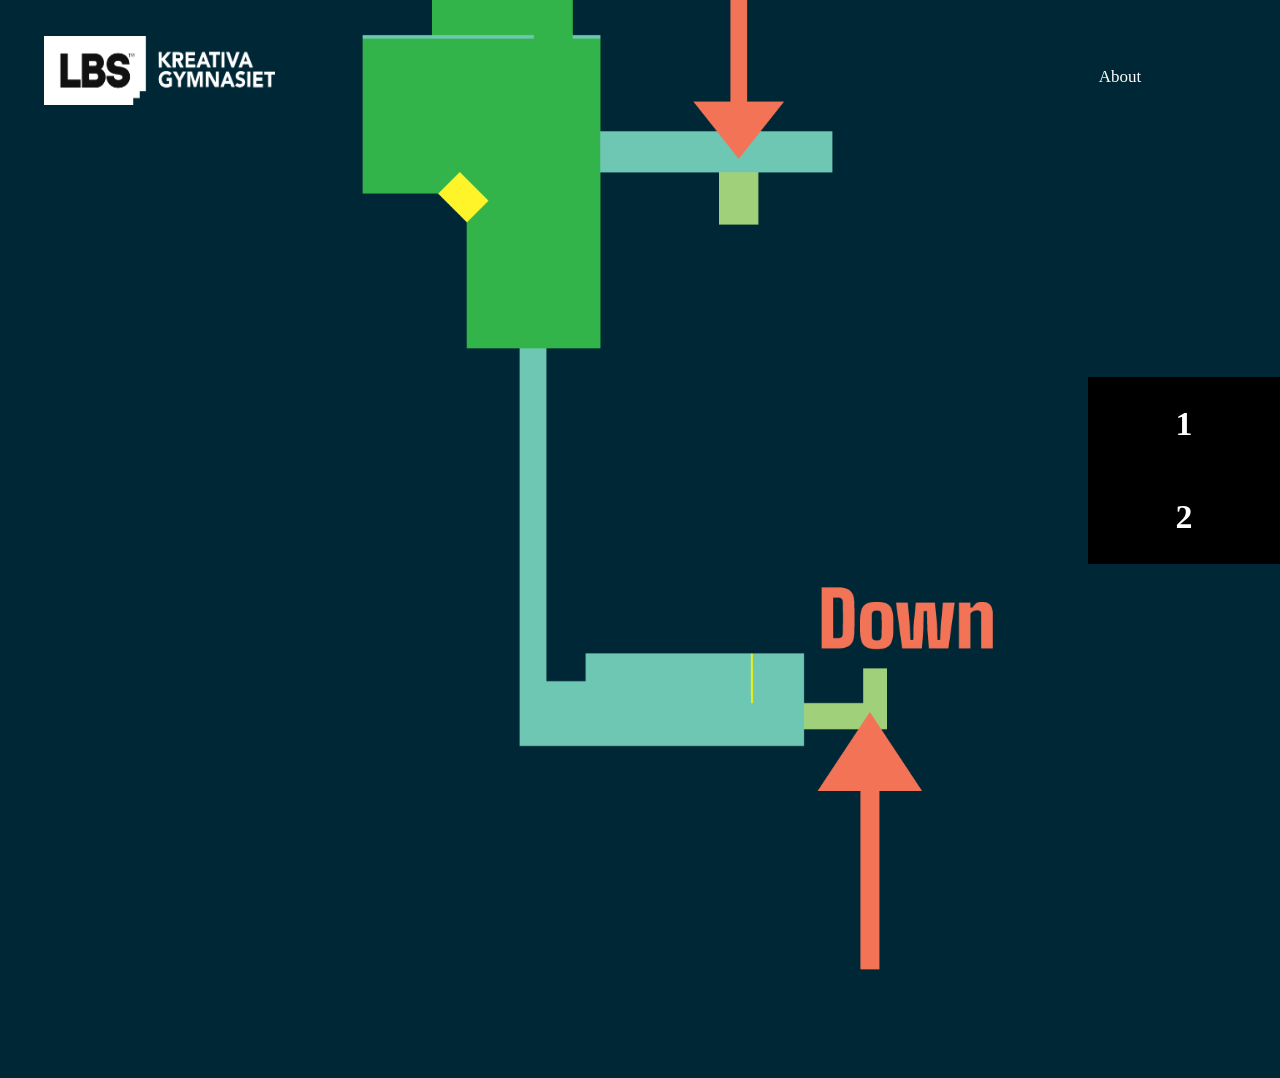
<file: index.html>
<!DOCTYPE html>
<html lang="en">
<head>
    <meta charset="UTF-8">
    <meta name="viewport" content="width=device-width, initial-scale=1.0">
    <title>LBS Lund</title>
    <link rel="favicon" href="Img resource/LBS_Logotyp_Symbol_RGB_Svart.png" type="image/png">
    <link rel="stylesheet" href="Lbs öppethus/Lbs.css">
    <script src="Lbs öppethus/script.js" defer></script>
</head>

<body>
    <div class="TopContainer">

        <div class="TopcontainerLeft">
        <div class="LbsLogo">
            <img src="Img resource/LBS_Logotyp_RGB_Vit.png" class="Lbslogo">
        </div>
        </div>

        <div class="TopcontainerRight">

 <div class="menuContainer">

            <div class="NavButton">

           <a href="https://lbs.se/lund/om-oss/">About</a>
        </div>
        </div>
        </div>

    </div>




    <div class="mapContainer">

<div class="mapPic">
    <img src="Img resource/Map3.2.png" id="floor1">
    <img src="Img resource/Map3.1.png" id="floor2">
</div>



<div class="floorSwitchButton">
<a href="javascript:void(0);" class="floor1Button" onclick="switchFloor1()">
<h1> 1</h1>
</a>

<a href="javascript:void(0);" class="floor2Button" onclick="switchFloor2()">
<h1> 2</h1>
</a>
</div>


</div>

    </div>
</body>
</file>
<file: Lbs öppethus/Lbs.css>
html, body {
    margin: 0;
    height: 100%;
    width: 100%;
}

body{
    background-color: #002736;
}




.TopContainer {
    display: flex;
    align-items: center;
    background-color: #002736;
    height: 17%;
}

/* cutting into container for easier css*/
.TopcontainerLeft{
    display: flex;
    align-items: left;
    width: 50%;
    height: 100%;
}

.LbsLogo img{
    padding: 14% 17%;
    width: 90%;
    height: 45%;
}

.TopcontainerRight{
    width: 50%;
    height: 100%;
    display: flex;
    justify-content: right;
}


.menuContainer{

  position: relative;
  height: 100%;
  width: 50%;
  z-index: 10;
}

.menuContainer a {
      color: white;
  padding: 14px 16px;
  text-decoration: none;
  font-size: 17px;
  display: block;
}

.NavButton{
    display: flex;
    justify-content: center;
    width: 100%;
    height: 100%;
    align-items: center;
}



.icon {
    display: flex;
    justify-content: center;
    align-items: center;
    width: 50%;
    height: 70%;
    background-color: rgb(0, 0, 0);
}

.icon img{

    height: 80%;
    width: 80%;
object-fit: contain;

}

.menuButton {
    position: relative;
}


.mapContainer{
    width: 100%;
    height: 83%;
    display: flex;
    justify-content: center; 
    align-items: center;    
    touch-action: none;
    position: relative;
}


.mapPic{
    display: flex;
    justify-content: center;
    align-items: center;
    padding-bottom:30%;
}

#floor1{
    transform: rotate(-0.25turn);
    width: 100%;
    height: 100%;
    object-fit: contain;
    display: block;
}

#floor2{
    transform: rotate(-0.25turn);
    width: 100%;
    height: 100%;
    object-fit: contain;
    display: none;
}

.floorSwitchButton{
    height: 25%;
    width: 15%;
background-color: black;
display: flex;
justify-content: center;
align-items: flex-start;
flex-direction: column;
position: absolute;
left: 85%;
top: 30%;
}

.floor1Button{
  color: white;
  text-decoration: none;
  font-size: 17px;
  display: block;
  height: 50%;
  width: 100%;
  display: flex;
  align-items: center;
  justify-content: center;
}

.floor2Button{
  color: white;
  text-decoration: none;
  font-size: 17px;
  display: block;
  height: 50%;
  width: 100%;
    display: flex;
  align-items: center;
  justify-content: center;
}
</file>
